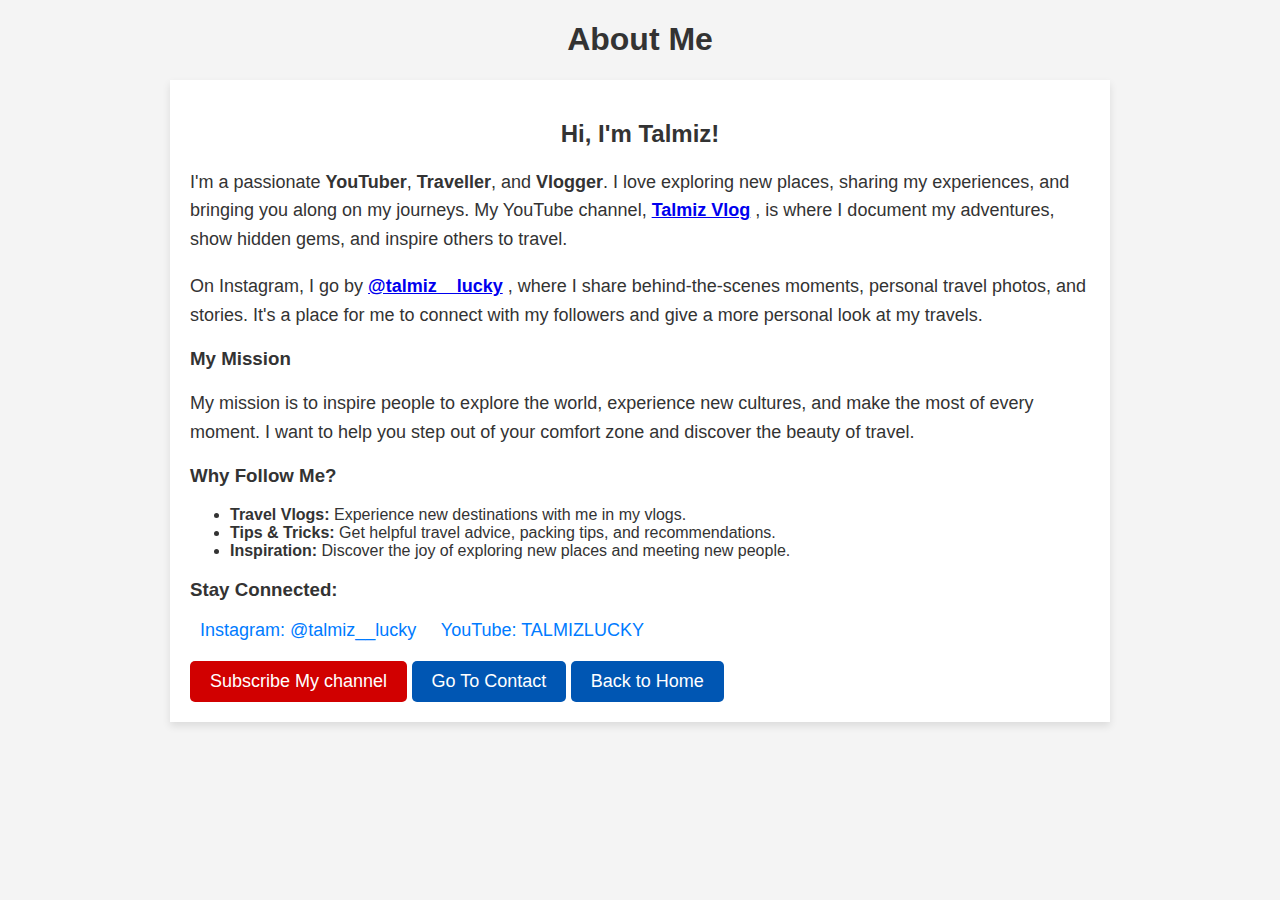
<file: details/about.html>
<!DOCTYPE html>
<html lang="en">
<head>
  <meta charset="UTF-8">
  <meta name="viewport" content="width=device-width, initial-scale=1.0">
  <title>About Me - Talmiz</title>
  <style>
    body {
      font-family: Arial, sans-serif;
      margin: 0;
      padding: 0;
      background-color: #f4f4f4;
      color: #333;
    }
    
    
    .container {
      max-width: 900px;
      margin: 20px auto;
      padding: 20px;
      background-color: white;
      box-shadow: 0 4px 8px rgba(0, 0, 0, 0.1);
    }
    h1, h2 {
      color: #333;
      text-align: center;
    }
    p {
      font-size: 18px;
      line-height: 1.6;
    }
    .social-links a {
      margin: 10px;
      font-size: 18px;
      color: #007BFF;
      text-decoration: none;
    }
    .social-links a:hover {
      text-decoration: underline;
    }
    .cta-button {
      display: inline-block;
      margin-top: 20px;
      padding: 10px 20px;
      font-size: 18px;
      color: white;
      background-color: #d10000;
      text-decoration: none;
      border-radius: 5px;
    }
    .ctb-button {
      display: inline-block;
      margin-top: 20px;
      padding: 10px 20px;
      font-size: 18px;
      color: white;
      background-color: #0056b3;
            text-decoration: none;
      border-radius: 5px;
    }
    .cta-button:hover {
        background-color: #0d0ac2;    
    }
    .ctb-button:hover {
        background-color: #fa1c1c;
        }
  </style>
</head>
<body>

<header>
  <h1>About Me</h1>
</header>

<div class="container">
  <h2>Hi, I'm Talmiz!</h2>
  <p>
    I'm a passionate <strong>YouTuber</strong>, <strong>Traveller</strong>, and <strong>Vlogger</strong>. I love exploring new places, sharing my experiences, and bringing you along on my journeys. 
    My YouTube channel, <strong><a href="https://www.youtube.com/@TALMIZLUCKY">Talmiz Vlog</a> </strong>, is where I document my adventures, show hidden gems, and inspire others to travel.
  </p>
  <p>
    On Instagram, I go by <strong><a href="https://www.instagram.com/talmiz__lucky/">@talmiz__lucky</a> </strong>, where I share behind-the-scenes moments, personal travel photos, and stories. It's a place for me to connect with my followers and give a more personal look at my travels.
  </p>

  <h3>My Mission</h3>
  <p>
    My mission is to inspire people to explore the world, experience new cultures, and make the most of every moment. I want to help you step out of your comfort zone and discover the beauty of travel.
  </p>

  <h3>Why Follow Me?</h3>
  <ul>
    <li><strong>Travel Vlogs:</strong> Experience new destinations with me in my vlogs.</li>
    <li><strong>Tips & Tricks:</strong> Get helpful travel advice, packing tips, and recommendations.</li>
    <li><strong>Inspiration:</strong> Discover the joy of exploring new places and meeting new people.</li>
  </ul>

  <h3>Stay Connected:</h3>
  <div class="social-links">
    <a href="https://www.instagram.com/talmiz__lucky/" target="_blank">Instagram: @talmiz__lucky</a>
    <a href="https://www.youtube.com/@TALMIZLUCKY" target="_blank">YouTube: TALMIZLUCKY</a>
  </div>

  <a href=" https://www.youtube.com/@TALMIZLUCKY" class="cta-button">Subscribe My channel</a>
  <a href="/details/contact.html" class="ctb-button">Go To Contact</a>
  <a href="/index.html" class="ctb-button">Back to Home </a>
</div>

</body>
</html>
</file>
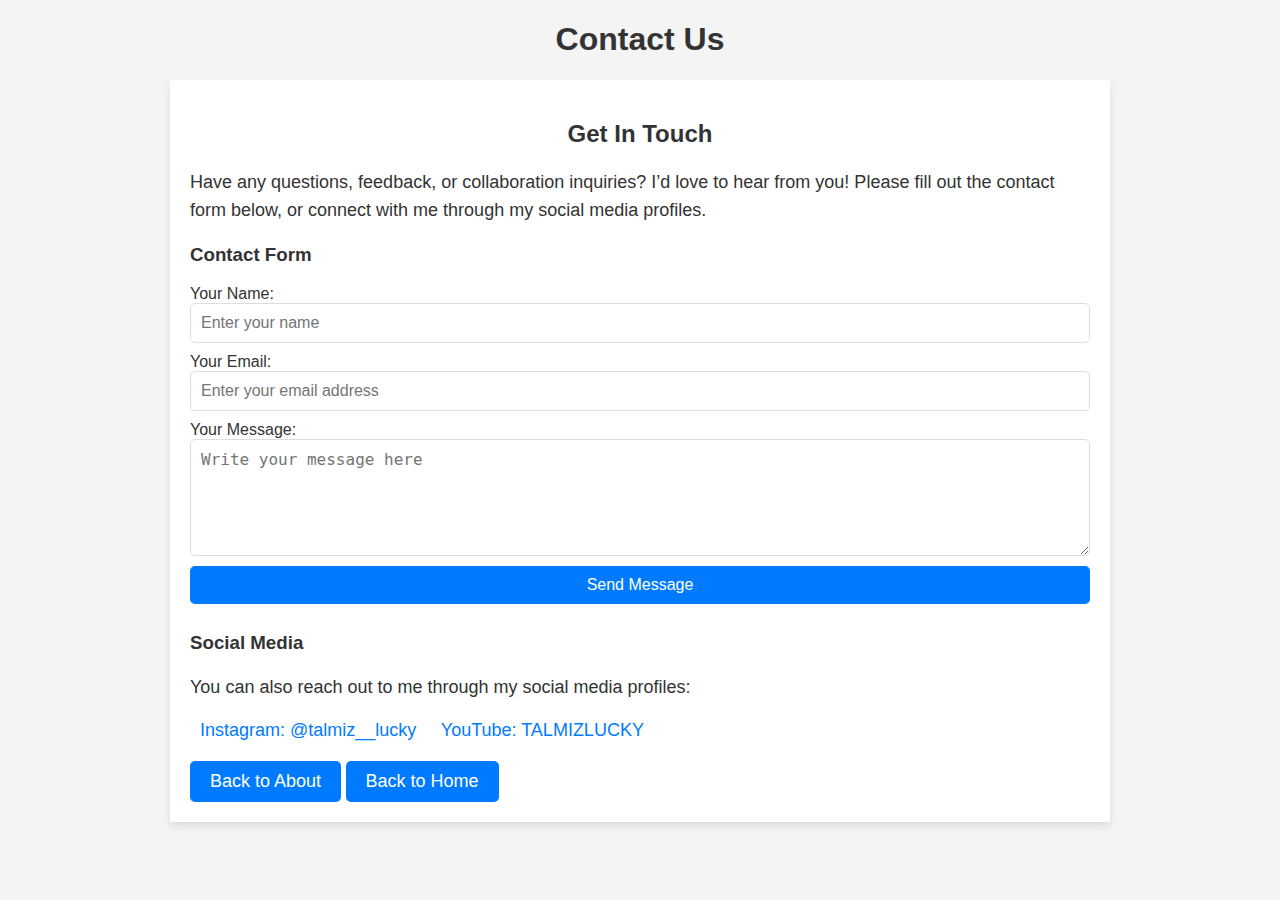
<file: details/contact.html>
<!DOCTYPE html>
<html lang="en">
<head>
  <meta charset="UTF-8">
  <meta name="viewport" content="width=device-width, initial-scale=1.0">
  <title>Contact Us - Talmiz</title>
  <style>
    body {
      font-family: Arial, sans-serif;
      margin: 0;
      padding: 0;
      background-color: #f4f4f4;
      color: #333;
    }
     
    .container {
      max-width: 900px;
      margin: 20px auto;
      padding: 20px;
      background-color: white;
      box-shadow: 0 4px 8px rgba(0, 0, 0, 0.1);
     }
    h1, h2 {
      color: #333;
      text-align: center;
    }
    p {
      font-size: 18px;
      line-height: 1.6;
    }
    .social-links a {
      margin: 10px;
      font-size: 18px;
      color: #007BFF;
      text-decoration: none;
    }
    .social-links a:hover {
      text-decoration: underline;
    }
    .cta-button {
      display: inline-block;
      margin-top: 20px;
      padding: 10px 20px;
      font-size: 18px;
      color: white;
      background-color: #007BFF;
      text-decoration: none;
      border-radius: 5px;
    }
    .cta-button:hover {
      background-color: #0056b3;
    }
    form {
      display: flex;
      flex-direction: column;
    }
    input, textarea {
      padding: 10px;
      margin-bottom: 10px;
      font-size: 16px;
      border: 1px solid #ddd;
      border-radius: 5px;
    }
    input[type="submit"] {
      background-color: #007BFF;
      color: white;
      border: none;
      cursor: pointer;
    }
    input[type="submit"]:hover {
      background-color: #0056b3;
    }
  </style>
</head>
<body>

<header>
  <h1>Contact Us</h1>
</header>

<div class="container">
  <h2>Get In Touch</h2>
  <p>
    Have any questions, feedback, or collaboration inquiries? I’d love to hear from you!
    Please fill out the contact form below, or connect with me through my social media profiles.
  </p>

  <h3>Contact Form</h3>
  <form action="#" method="POST">
    <label for="name">Your Name:</label>
    <input type="text" id="name" name="name" required placeholder="Enter your name">

    <label for="email">Your Email:</label>
    <input type="email" id="email" name="email" required placeholder="Enter your email address">

    <label for="message">Your Message:</label>
    <textarea id="message" name="message" rows="5" required placeholder="Write your message here"></textarea>

    <input type="submit" value="Send Message">
  </form>

  <h3>Social Media</h3>
  <p>You can also reach out to me through my social media profiles:</p>
  <div class="social-links">
    <a href="https://www.instagram.com/talmiz__lucky/" target="_blank">Instagram: @talmiz__lucky</a>
    <a href="https://www.youtube.com/@TALMIZLUCKY" target="_blank">YouTube: TALMIZLUCKY</a>
  </div>

  <a href="/details/about.html" class="cta-button">Back to About</a>
  <a href="/index.html" class="cta-button">Back to Home </a>

</div>

</body>
</html>
</file>
